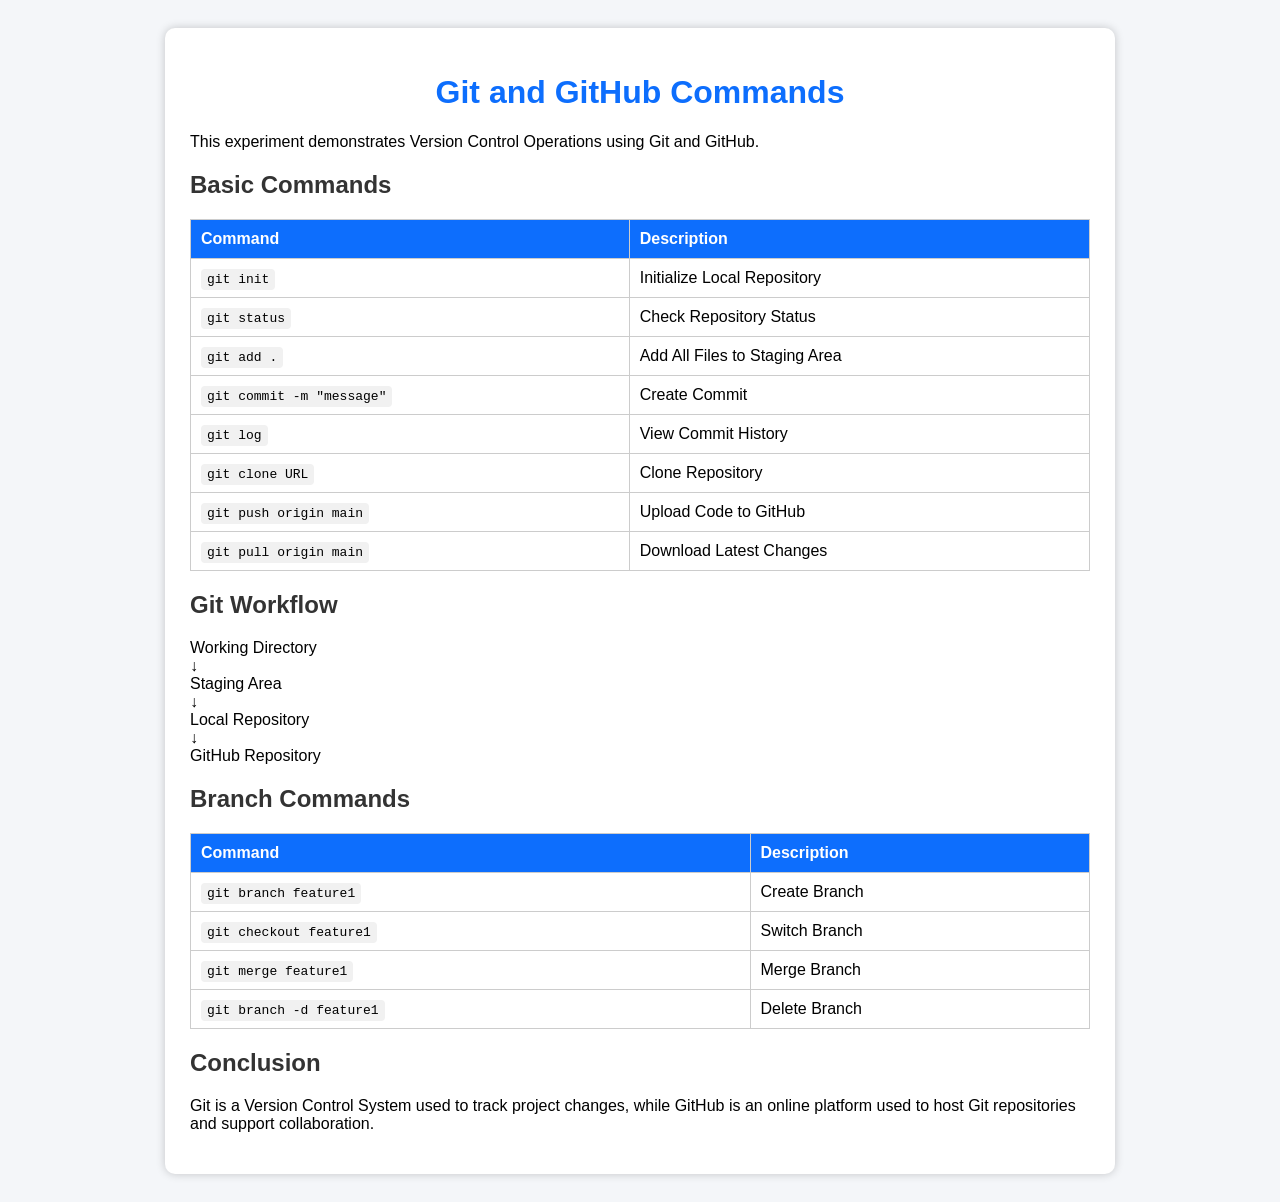
<file: Git and GitHub/index.html>
<!DOCTYPE html>
<html lang="en">
  <head>
    <meta charset="UTF-8" />
    <meta name="viewport" content="width=device-width, initial-scale=1.0" />
    <title>Git and GitHub Practical</title>

    <style>
      body {
        font-family: Arial, sans-serif;
        background: #f4f6f9;
        padding: 20px;
      }

      .container {
        max-width: 900px;
        margin: auto;
        background: white;
        padding: 25px;
        border-radius: 10px;
        box-shadow: 0px 0px 10px rgba(0, 0, 0, 0.2);
      }

      h1 {
        text-align: center;
        color: #0d6efd;
      }

      h2 {
        color: #333;
        margin-top: 20px;
      }

      table {
        width: 100%;
        border-collapse: collapse;
        margin-top: 15px;
      }

      th,
      td {
        border: 1px solid #ccc;
        padding: 10px;
        text-align: left;
      }

      th {
        background: #0d6efd;
        color: white;
      }

      code {
        background: #f1f1f1;
        padding: 3px 6px;
        border-radius: 4px;
      }
    </style>
  </head>

  <body>
    <div class="container">
      <h1>Git and GitHub Commands</h1>

      <p>
        This experiment demonstrates Version Control Operations using Git and
        GitHub.
      </p>

      <h2>Basic Commands</h2>

      <table>
        <tr>
          <th>Command</th>
          <th>Description</th>
        </tr>

        <tr>
          <td><code>git init</code></td>
          <td>Initialize Local Repository</td>
        </tr>

        <tr>
          <td><code>git status</code></td>
          <td>Check Repository Status</td>
        </tr>

        <tr>
          <td><code>git add .</code></td>
          <td>Add All Files to Staging Area</td>
        </tr>

        <tr>
          <td><code>git commit -m "message"</code></td>
          <td>Create Commit</td>
        </tr>

        <tr>
          <td><code>git log</code></td>
          <td>View Commit History</td>
        </tr>

        <tr>
          <td><code>git clone URL</code></td>
          <td>Clone Repository</td>
        </tr>

        <tr>
          <td><code>git push origin main</code></td>
          <td>Upload Code to GitHub</td>
        </tr>

        <tr>
          <td><code>git pull origin main</code></td>
          <td>Download Latest Changes</td>
        </tr>
      </table>

      <h2>Git Workflow</h2>

      <p>
        Working Directory
        <br />
        ↓
        <br />
        Staging Area
        <br />
        ↓
        <br />
        Local Repository
        <br />
        ↓
        <br />
        GitHub Repository
      </p>

      <h2>Branch Commands</h2>

      <table>
        <tr>
          <th>Command</th>
          <th>Description</th>
        </tr>

        <tr>
          <td><code>git branch feature1</code></td>
          <td>Create Branch</td>
        </tr>

        <tr>
          <td><code>git checkout feature1</code></td>
          <td>Switch Branch</td>
        </tr>

        <tr>
          <td><code>git merge feature1</code></td>
          <td>Merge Branch</td>
        </tr>

        <tr>
          <td><code>git branch -d feature1</code></td>
          <td>Delete Branch</td>
        </tr>
      </table>

      <h2>Conclusion</h2>

      <p>
        Git is a Version Control System used to track project changes, while
        GitHub is an online platform used to host Git repositories and support
        collaboration.
      </p>
    </div>
  </body>
</html>
</file>
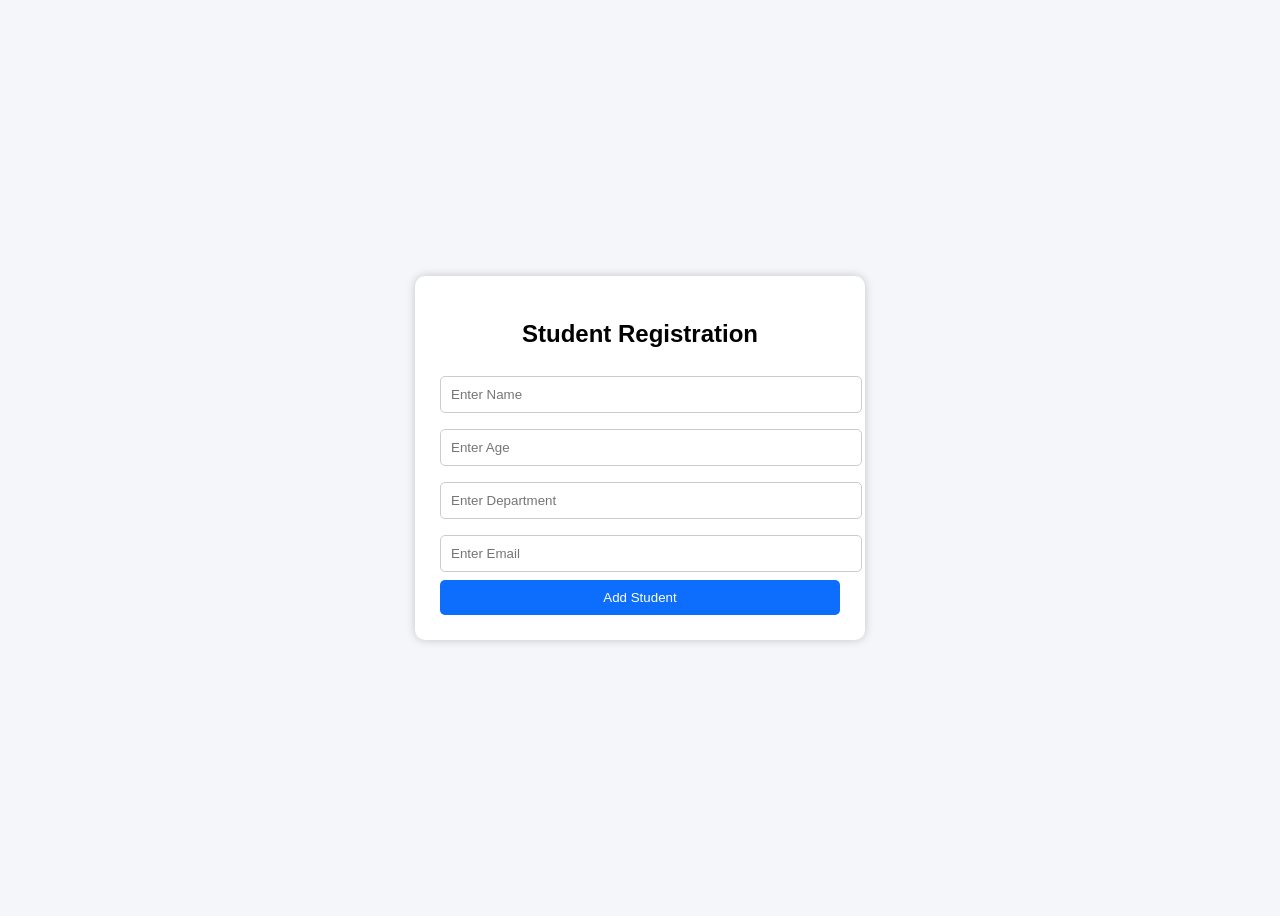
<file: Mongo DB/index.html>
<!DOCTYPE html>
<html lang="en">
  <head>
    <meta charset="UTF-8" />
    <meta name="viewport" content="width=device-width, initial-scale=1.0" />

    <title>Student Management System</title>

    <style>
      body {
        font-family: Arial, sans-serif;
        background: #f4f6f9;
        display: flex;
        justify-content: center;
        align-items: center;
        height: 100vh;
      }

      .container {
        background: white;
        padding: 25px;
        width: 400px;
        border-radius: 10px;
        box-shadow: 0 0 10px rgba(0, 0, 0, 0.2);
      }

      h2 {
        text-align: center;
        margin-bottom: 20px;
      }

      input {
        width: 100%;
        padding: 10px;
        margin: 8px 0;
        border: 1px solid #ccc;
        border-radius: 5px;
      }

      button {
        width: 100%;
        padding: 10px;
        background: #0d6efd;
        color: white;
        border: none;
        border-radius: 5px;
        cursor: pointer;
      }

      button:hover {
        background: #084298;
      }
    </style>
  </head>

  <body>
    <div class="container">
      <h2>Student Registration</h2>

      <input type="text" placeholder="Enter Name" />

      <input type="number" placeholder="Enter Age" />

      <input type="text" placeholder="Enter Department" />

      <input type="email" placeholder="Enter Email" />

      <button>Add Student</button>
    </div>
  </body>
</html>
</file>
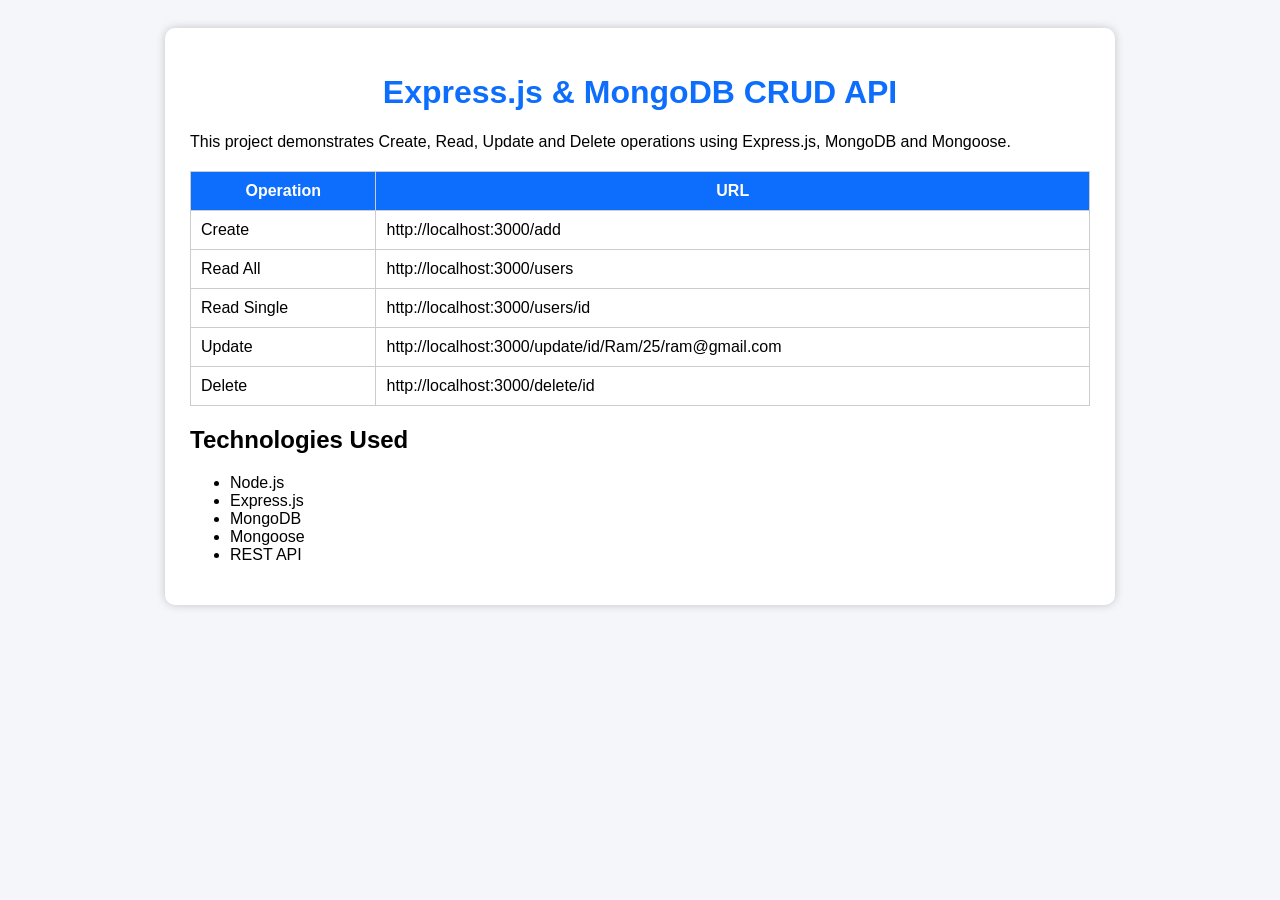
<file: New Mongo DB/index.html>
<!DOCTYPE html>
<html lang="en">
  <head>
    <meta charset="UTF-8" />
    <meta name="viewport" content="width=device-width, initial-scale=1.0" />

    <title>CRUD API Dashboard</title>

    <style>
      body {
        font-family: Arial, sans-serif;
        background: #f4f6f9;
        padding: 20px;
      }

      .container {
        max-width: 900px;
        margin: auto;
        background: white;
        padding: 25px;
        border-radius: 10px;
        box-shadow: 0 0 10px rgba(0, 0, 0, 0.2);
      }

      h1 {
        text-align: center;
        color: #0d6efd;
      }

      table {
        width: 100%;
        border-collapse: collapse;
        margin-top: 20px;
      }

      th,
      td {
        border: 1px solid #ccc;
        padding: 10px;
      }

      th {
        background: #0d6efd;
        color: white;
      }
    </style>
  </head>

  <body>
    <div class="container">
      <h1>Express.js & MongoDB CRUD API</h1>

      <p>
        This project demonstrates Create, Read, Update and Delete operations
        using Express.js, MongoDB and Mongoose.
      </p>

      <table>
        <tr>
          <th>Operation</th>
          <th>URL</th>
        </tr>

        <tr>
          <td>Create</td>
          <td>http://localhost:3000/add</td>
        </tr>

        <tr>
          <td>Read All</td>
          <td>http://localhost:3000/users</td>
        </tr>

        <tr>
          <td>Read Single</td>
          <td>http://localhost:3000/users/id</td>
        </tr>

        <tr>
          <td>Update</td>
          <td>http://localhost:3000/update/id/Ram/25/ram@gmail.com</td>
        </tr>

        <tr>
          <td>Delete</td>
          <td>http://localhost:3000/delete/id</td>
        </tr>
      </table>

      <h2>Technologies Used</h2>

      <ul>
        <li>Node.js</li>
        <li>Express.js</li>
        <li>MongoDB</li>
        <li>Mongoose</li>
        <li>REST API</li>
      </ul>
    </div>
  </body>
</html>
</file>
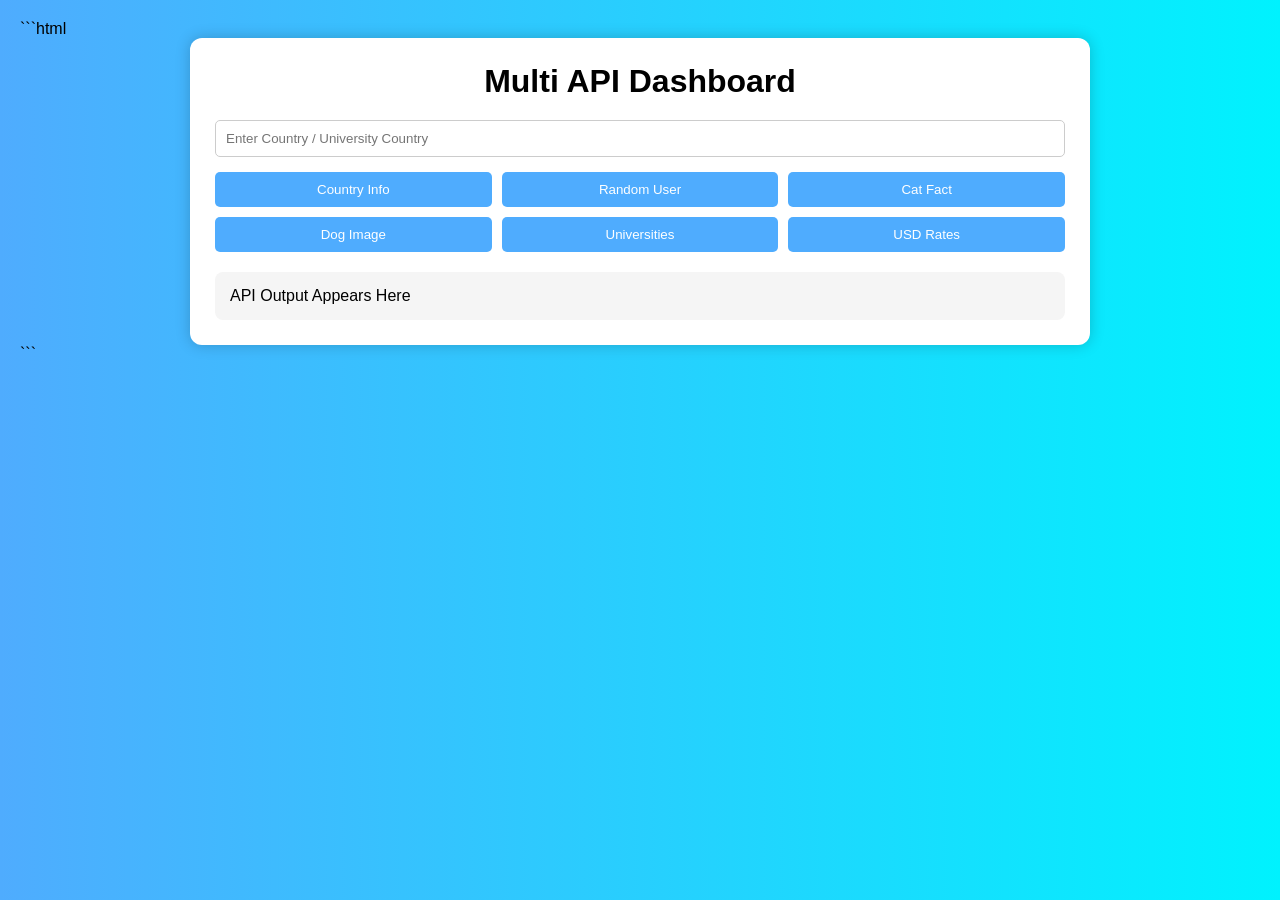
<file: api.html>
```html
<!DOCTYPE html>
<html lang="en">
  <head>
    <meta charset="UTF-8" />
    <meta name="viewport" content="width=device-width, initial-scale=1.0" />

    <title>Multi API Dashboard</title>

    <style>
      * {
        margin: 0;
        padding: 0;
        box-sizing: border-box;
        font-family: Arial, sans-serif;
      }

      body {
        background: linear-gradient(to right, #4facfe, #00f2fe);
        padding: 20px;
      }

      .container {
        max-width: 900px;
        margin: auto;
        background: white;
        padding: 25px;
        border-radius: 12px;
        box-shadow: 0px 0px 15px rgba(0, 0, 0, 0.2);
      }

      h1 {
        text-align: center;
        margin-bottom: 20px;
      }

      .buttons {
        display: grid;
        grid-template-columns: repeat(3, 1fr);
        gap: 10px;
        margin-bottom: 20px;
      }

      button {
        padding: 10px;
        background: #4facfe;
        color: white;
        border: none;
        border-radius: 5px;
        cursor: pointer;
      }

      button:hover {
        background: #007bff;
      }

      input {
        width: 100%;
        padding: 10px;
        margin-bottom: 15px;
        border: 1px solid #ccc;
        border-radius: 5px;
      }

      #output {
        margin-top: 15px;
        padding: 15px;
        background: #f5f5f5;
        border-radius: 8px;
      }

      img {
        max-width: 250px;
        display: block;
        margin-top: 10px;
      }
    </style>
  </head>

  <body>
    <div class="container">
      <h1>Multi API Dashboard</h1>

      <input
        type="text"
        id="searchBox"
        placeholder="Enter Country / University Country"
      />

      <div class="buttons">
        <button onclick="countryAPI()">Country Info</button>

        <button onclick="randomUserAPI()">Random User</button>

        <button onclick="catFactAPI()">Cat Fact</button>

        <button onclick="dogAPI()">Dog Image</button>

        <button onclick="universityAPI()">Universities</button>

        <button onclick="currencyAPI()">USD Rates</button>
      </div>

      <div id="output">API Output Appears Here</div>
    </div>

    <script>
      function countryAPI() {
        let country = document.getElementById("searchBox").value;

        fetch(`https://restcountries.com/v3.1/name/${country}`)
          .then((response) => response.json())
          .then((data) => {
            let c = data[0];

            document.getElementById("output").innerHTML = `
<h2>${c.name.common}</h2>

<img src="${c.flags.png}">

<p><b>Capital:</b> ${c.capital[0]}</p>

<p><b>Region:</b> ${c.region}</p>

<p><b>Population:</b> ${c.population.toLocaleString()}</p>
`;
          })
          .catch(() => {
            document.getElementById("output").innerHTML = "Country Not Found";
          });
      }

      function randomUserAPI() {
        fetch("https://randomuser.me/api/")
          .then((response) => response.json())
          .then((data) => {
            let u = data.results[0];

            document.getElementById("output").innerHTML = `
<h2>Random User</h2>

<img src="${u.picture.large}">

<p><b>Name:</b>
${u.name.first}
${u.name.last}</p>

<p><b>Email:</b>
${u.email}</p>

<p><b>Country:</b>
${u.location.country}</p>
`;
          });
      }

      function catFactAPI() {
        fetch("https://catfact.ninja/fact")
          .then((response) => response.json())
          .then((data) => {
            document.getElementById("output").innerHTML = `
<h2>Cat Fact</h2>

<p>${data.fact}</p>
`;
          });
      }

      function dogAPI() {
        fetch("https://dog.ceo/api/breeds/image/random")
          .then((response) => response.json())
          .then((data) => {
            document.getElementById("output").innerHTML = `
<h2>Random Dog</h2>

<img src="${data.message}">
`;
          });
      }

      function universityAPI() {
        let country = document.getElementById("searchBox").value;

        fetch(`http://universities.hipolabs.com/search?country=${country}`)
          .then((response) => response.json())
          .then((data) => {
            let result = "<h2>Universities</h2>";

            data.slice(0, 5).forEach((u) => {
              result += `<p>${u.name}</p>`;
            });

            document.getElementById("output").innerHTML = result;
          });
      }

      function currencyAPI() {
        fetch("https://open.er-api.com/v6/latest/USD")
          .then((response) => response.json())
          .then((data) => {
            document.getElementById("output").innerHTML = `
<h2>USD Exchange Rates</h2>

<p><b>INR:</b> ${data.rates.INR}</p>

<p><b>EUR:</b> ${data.rates.EUR}</p>

<p><b>GBP:</b> ${data.rates.GBP}</p>
`;
          });
      }
    </script>
  </body>
</html>
```
</file>
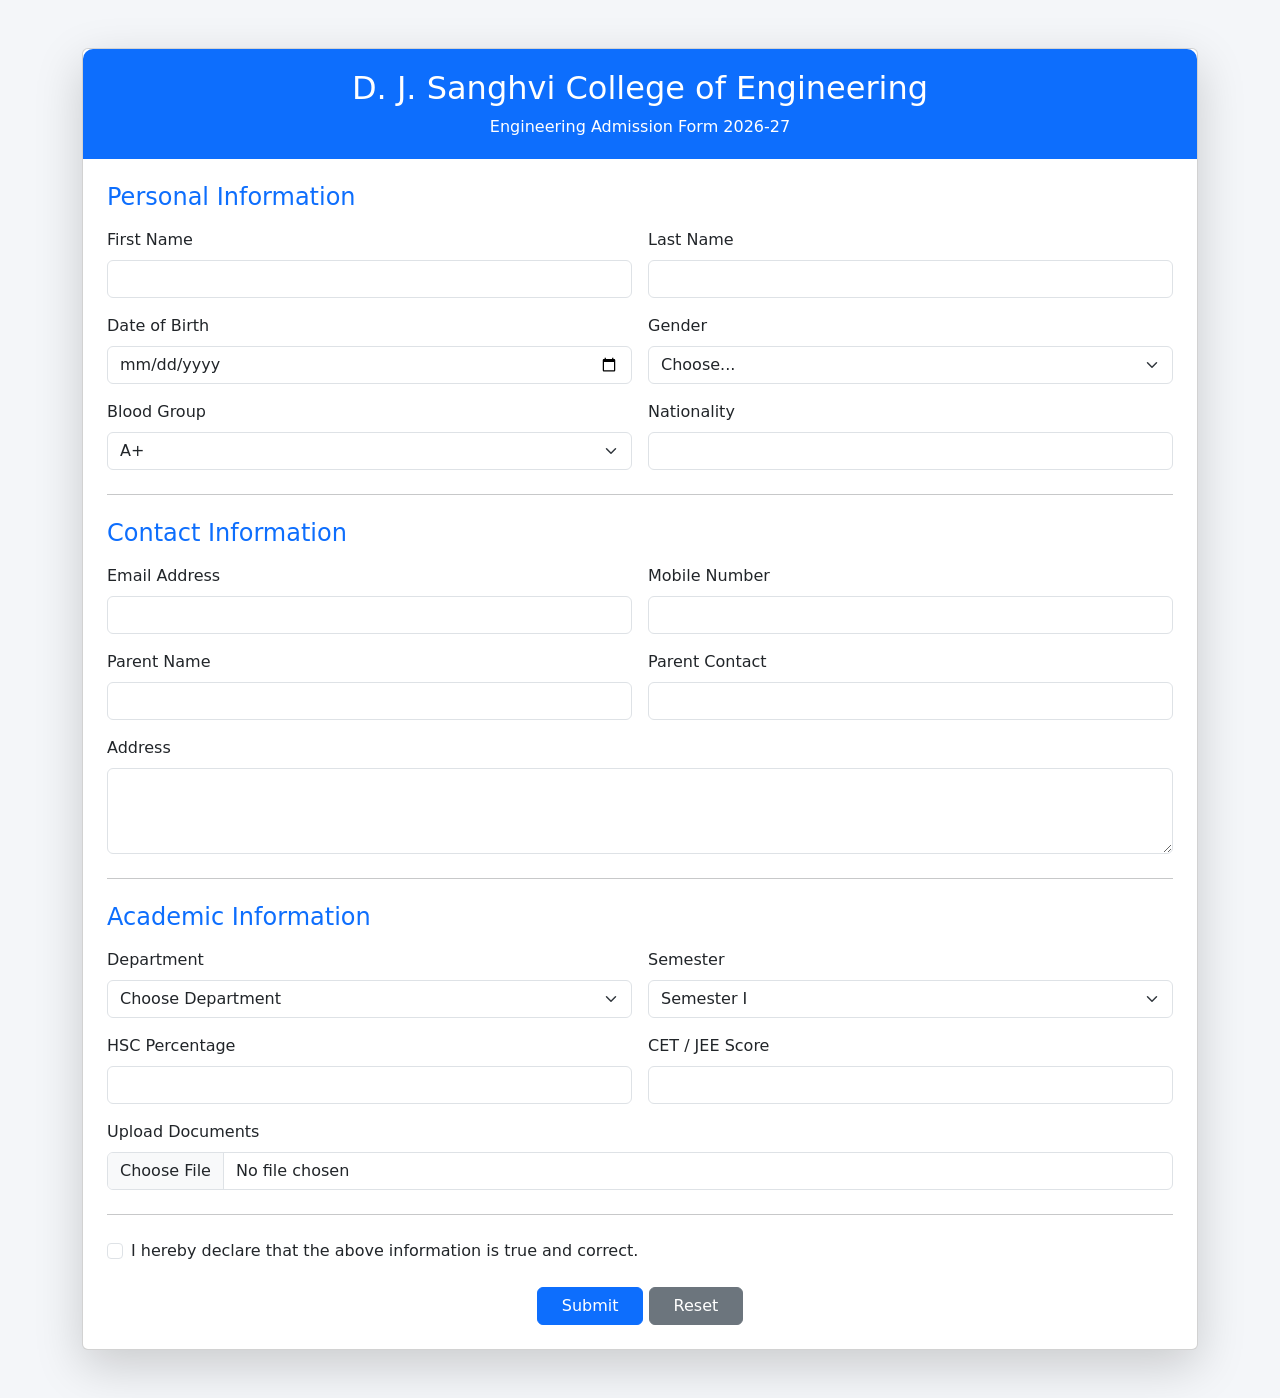
<file: bootstrap.html>
<!DOCTYPE html>
<html lang="en">
  <head>
    <meta charset="UTF-8" />
    <meta name="viewport" content="width=device-width, initial-scale=1.0" />
    <title>Engineering Admission Form</title>

    <!-- Bootstrap CSS CDN -->
    <link
      href="https://cdn.jsdelivr.net/npm/bootstrap@5.3.3/dist/css/bootstrap.min.css"
      rel="stylesheet"
    />

    <style>
      body {
        background-color: #f4f6f9;
      }

      .form-header {
        background-color: #0d6efd;
        color: white;
        padding: 20px;
        border-radius: 10px 10px 0 0;
      }
    </style>
  </head>

  <body>
    <div class="container mt-5 mb-5">
      <div class="card shadow-lg">
        <!-- Header -->
        <div class="form-header text-center">
          <h2>D. J. Sanghvi College of Engineering</h2>
          <p class="mb-0">Engineering Admission Form 2026-27</p>
        </div>

        <!-- Form Body -->
        <div class="card-body p-4">
          <form class="needs-validation" novalidate>
            <!-- Personal Information -->
            <h4 class="text-primary mb-3">Personal Information</h4>

            <div class="row g-3">
              <div class="col-md-6">
                <label class="form-label">First Name</label>
                <input type="text" class="form-control" required />
                <div class="invalid-feedback">Please enter first name.</div>
              </div>

              <div class="col-md-6">
                <label class="form-label">Last Name</label>
                <input type="text" class="form-control" required />
                <div class="invalid-feedback">Please enter last name.</div>
              </div>

              <div class="col-md-6">
                <label class="form-label">Date of Birth</label>
                <input type="date" class="form-control" required />
              </div>

              <div class="col-md-6">
                <label class="form-label">Gender</label>
                <select class="form-select" required>
                  <option value="">Choose...</option>
                  <option>Male</option>
                  <option>Female</option>
                  <option>Other</option>
                </select>
              </div>

              <div class="col-md-6">
                <label class="form-label">Blood Group</label>
                <select class="form-select">
                  <option>A+</option>
                  <option>B+</option>
                  <option>AB+</option>
                  <option>O+</option>
                </select>
              </div>

              <div class="col-md-6">
                <label class="form-label">Nationality</label>
                <input type="text" class="form-control" />
              </div>
            </div>

            <hr class="my-4" />

            <!-- Contact Information -->
            <h4 class="text-primary mb-3">Contact Information</h4>

            <div class="row g-3">
              <div class="col-md-6">
                <label class="form-label">Email Address</label>
                <input type="email" class="form-control" required />
              </div>

              <div class="col-md-6">
                <label class="form-label">Mobile Number</label>
                <input type="tel" class="form-control" required />
              </div>

              <div class="col-md-6">
                <label class="form-label">Parent Name</label>
                <input type="text" class="form-control" required />
              </div>

              <div class="col-md-6">
                <label class="form-label">Parent Contact</label>
                <input type="tel" class="form-control" required />
              </div>

              <div class="col-12">
                <label class="form-label">Address</label>
                <textarea class="form-control" rows="3"></textarea>
              </div>
            </div>

            <hr class="my-4" />

            <!-- Academic Information -->
            <h4 class="text-primary mb-3">Academic Information</h4>

            <div class="row g-3">
              <div class="col-md-6">
                <label class="form-label">Department</label>
                <select class="form-select" required>
                  <option value="">Choose Department</option>
                  <option>Artificial Intelligence & Data Science</option>
                  <option>Computer Engineering</option>
                  <option>Information Technology</option>
                  <option>Electronics & Telecommunication</option>
                  <option>Mechanical Engineering</option>
                </select>
              </div>

              <div class="col-md-6">
                <label class="form-label">Semester</label>
                <select class="form-select">
                  <option>Semester I</option>
                  <option>Semester II</option>
                  <option>Semester III</option>
                  <option>Semester IV</option>
                </select>
              </div>

              <div class="col-md-6">
                <label class="form-label">HSC Percentage</label>
                <input type="number" class="form-control" />
              </div>

              <div class="col-md-6">
                <label class="form-label">CET / JEE Score</label>
                <input type="number" class="form-control" />
              </div>

              <div class="col-md-12">
                <label class="form-label">Upload Documents</label>
                <input type="file" class="form-control" />
              </div>
            </div>

            <hr class="my-4" />

            <!-- Declaration -->
            <div class="form-check">
              <input class="form-check-input" type="checkbox" required />
              <label class="form-check-label">
                I hereby declare that the above information is true and correct.
              </label>
            </div>

            <div class="text-center mt-4">
              <button type="submit" class="btn btn-primary px-4">Submit</button>

              <button type="reset" class="btn btn-secondary px-4">Reset</button>
            </div>
          </form>
        </div>
      </div>
    </div>

    <!-- Bootstrap JS -->
    <script src="https://cdn.jsdelivr.net/npm/bootstrap@5.3.3/dist/js/bootstrap.bundle.min.js"></script>
  </body>
</html>
</file>
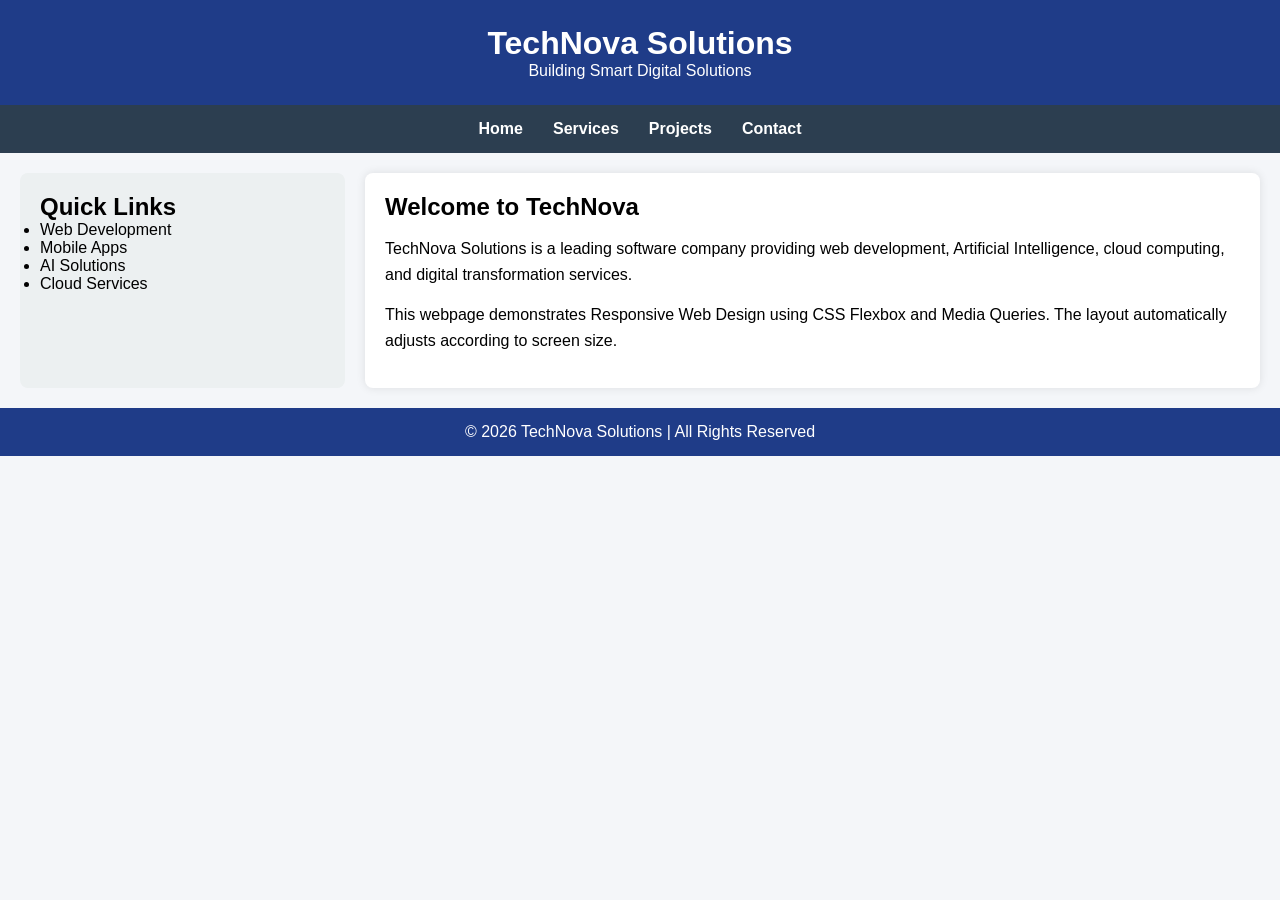
<file: gridflexboxmedia.html>
<!DOCTYPE html>
<html lang="en">
  <head>
    <meta charset="UTF-8" />
    <meta name="viewport" content="width=device-width, initial-scale=1.0" />
    <title>TechNova Solutions</title>

    <link rel="stylesheet" href="style.css" />
  </head>

  <body>
    <header>
      <h1>TechNova Solutions</h1>
      <p>Building Smart Digital Solutions</p>
    </header>

    <nav>
      <ul>
        <li><a href="#">Home</a></li>
        <li><a href="#">Services</a></li>
        <li><a href="#">Projects</a></li>
        <li><a href="#">Contact</a></li>
      </ul>
    </nav>

    <div class="container">
      <aside>
        <h2>Quick Links</h2>
        <ul>
          <li>Web Development</li>
          <li>Mobile Apps</li>
          <li>AI Solutions</li>
          <li>Cloud Services</li>
        </ul>
      </aside>

      <main>
        <h2>Welcome to TechNova</h2>

        <p>
          TechNova Solutions is a leading software company providing web
          development, Artificial Intelligence, cloud computing, and digital
          transformation services.
        </p>

        <p>
          This webpage demonstrates Responsive Web Design using CSS Flexbox and
          Media Queries. The layout automatically adjusts according to screen
          size.
        </p>
      </main>
    </div>

    <footer>
      <p>© 2026 TechNova Solutions | All Rights Reserved</p>
    </footer>
  </body>
</html>
</file>
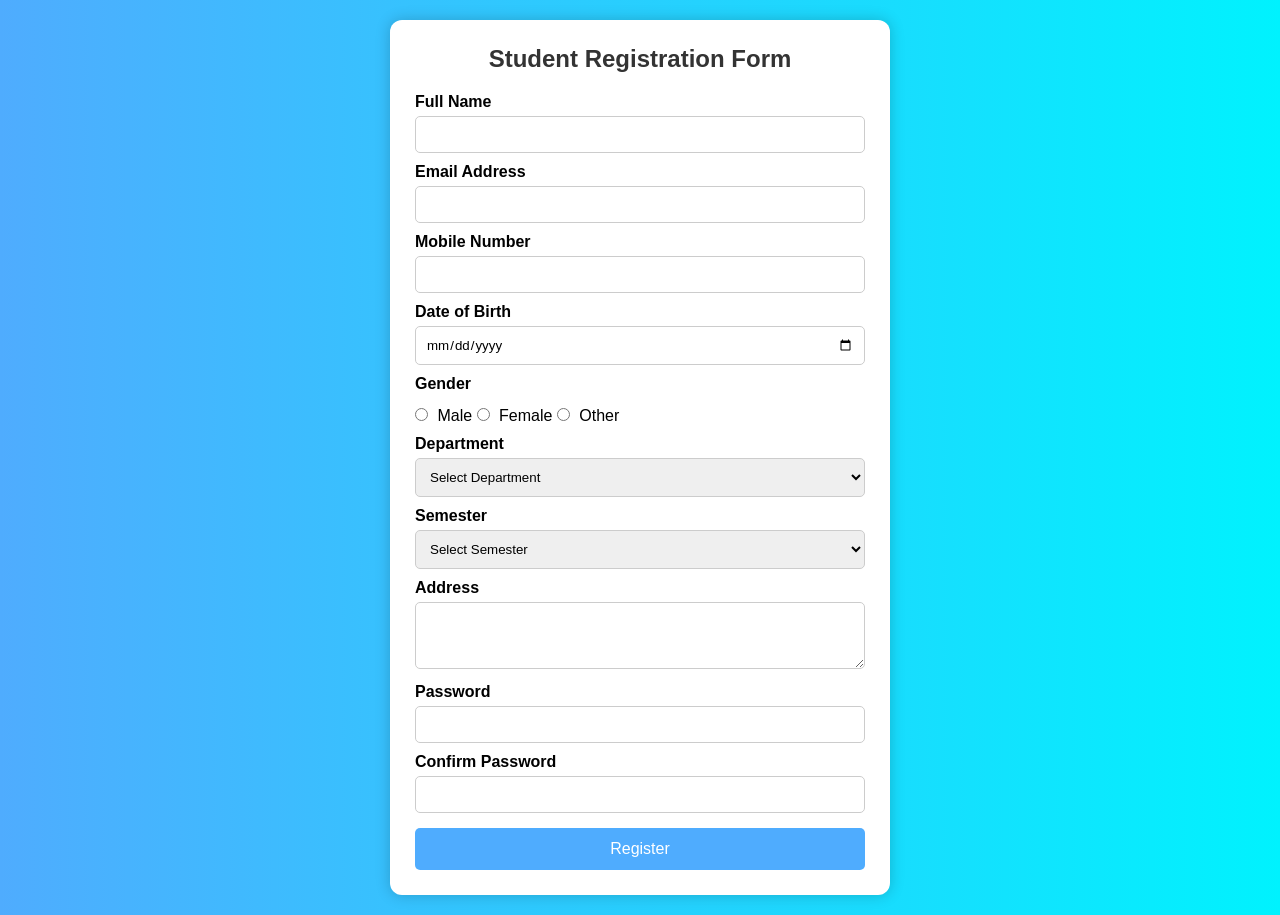
<file: javascriptvalidation.html>
<!DOCTYPE html>
<html lang="en">
  <head>
    <meta charset="UTF-8" />
    <meta name="viewport" content="width=device-width, initial-scale=1.0" />
    <title>Student Registration Validation</title>

    <style>
      * {
        margin: 0;
        padding: 0;
        box-sizing: border-box;
        font-family: Arial, sans-serif;
      }

      body {
        background: linear-gradient(to right, #4facfe, #00f2fe);
        display: flex;
        justify-content: center;
        align-items: center;
        min-height: 100vh;
        padding: 20px;
      }

      .container {
        width: 500px;
        background: white;
        padding: 25px;
        border-radius: 12px;
        box-shadow: 0px 0px 15px rgba(0, 0, 0, 0.2);
      }

      h2 {
        text-align: center;
        margin-bottom: 20px;
        color: #333;
      }

      label {
        font-weight: bold;
        display: block;
        margin-top: 10px;
      }

      input,
      select,
      textarea {
        width: 100%;
        padding: 10px;
        margin-top: 5px;
        border: 1px solid #ccc;
        border-radius: 5px;
      }

      .gender {
        margin-top: 10px;
      }

      .gender input {
        width: auto;
        margin-right: 5px;
      }

      button {
        width: 100%;
        padding: 12px;
        margin-top: 15px;
        border: none;
        border-radius: 5px;
        background: #4facfe;
        color: white;
        font-size: 16px;
        cursor: pointer;
      }

      button:hover {
        background: #007bff;
      }

      .error {
        color: red;
        margin-top: 10px;
      }

      .success {
        color: green;
        font-weight: bold;
        margin-top: 10px;
      }

      .output {
        display: none;
        margin-top: 15px;
        background: #f1f1f1;
        padding: 15px;
        border-radius: 5px;
      }
    </style>
  </head>

  <body>
    <div class="container">
      <h2>Student Registration Form</h2>

      <form id="myForm">
        <label>Full Name</label>
        <input type="text" id="name" />

        <label>Email Address</label>
        <input type="email" id="email" />

        <label>Mobile Number</label>
        <input type="text" id="phone" />

        <label>Date of Birth</label>
        <input type="date" id="dob" />

        <label>Gender</label>

        <div class="gender">
          <input type="radio" name="gender" value="Male" /> Male
          <input type="radio" name="gender" value="Female" /> Female
          <input type="radio" name="gender" value="Other" /> Other
        </div>

        <label>Department</label>

        <select id="department">
          <option value="">Select Department</option>
          <option>AI & DS</option>
          <option>Computer Engineering</option>
          <option>Information Technology</option>
          <option>EXTC</option>
        </select>

        <label>Semester</label>

        <select id="semester">
          <option value="">Select Semester</option>
          <option>Semester I</option>
          <option>Semester II</option>
          <option>Semester III</option>
          <option>Semester IV</option>
        </select>

        <label>Address</label>
        <textarea rows="3" id="address"></textarea>

        <label>Password</label>
        <input type="password" id="password" />

        <label>Confirm Password</label>
        <input type="password" id="confirmPassword" />

        <button type="submit">Register</button>
      </form>

      <p id="message"></p>

      <div id="output" class="output"></div>
    </div>

    <script>
      document
        .getElementById("myForm")
        .addEventListener("submit", function (event) {
          event.preventDefault();

          let name = document.getElementById("name").value.trim();
          let email = document.getElementById("email").value.trim();
          let phone = document.getElementById("phone").value.trim();
          let department = document.getElementById("department").value;
          let semester = document.getElementById("semester").value;
          let password = document.getElementById("password").value;
          let confirmPassword =
            document.getElementById("confirmPassword").value;

          let message = document.getElementById("message");
          let output = document.getElementById("output");

          let error = "";

          let namePattern = /^[A-Za-z ]+$/;
          let emailPattern = /^[^ ]+@[^ ]+\.[a-z]{2,3}$/;
          let phonePattern = /^[0-9]{10}$/;

          if (name === "") error += "Name is required.<br>";
          else if (!name.match(namePattern))
            error += "Name must contain only letters.<br>";

          if (!email.match(emailPattern)) error += "Enter valid email.<br>";

          if (!phone.match(phonePattern))
            error += "Phone number must contain exactly 10 digits.<br>";

          if (department === "") error += "Select Department.<br>";

          if (semester === "") error += "Select Semester.<br>";

          if (password.length < 6)
            error += "Password must be at least 6 characters.<br>";

          if (password !== confirmPassword)
            error += "Passwords do not match.<br>";

          if (error !== "") {
            message.innerHTML = error;
            message.className = "error";
            output.style.display = "none";
          } else {
            message.innerHTML = "Registration Successful!";
            message.className = "success";

            output.style.display = "block";

            output.innerHTML = `
<h3>Submitted Details</h3>

<p><b>Name:</b> ${name}</p>
<p><b>Email:</b> ${email}</p>
<p><b>Phone:</b> ${phone}</p>
<p><b>Department:</b> ${department}</p>
<p><b>Semester:</b> ${semester}</p>
`;
          }
        });
    </script>
  </body>
</html>
</file>
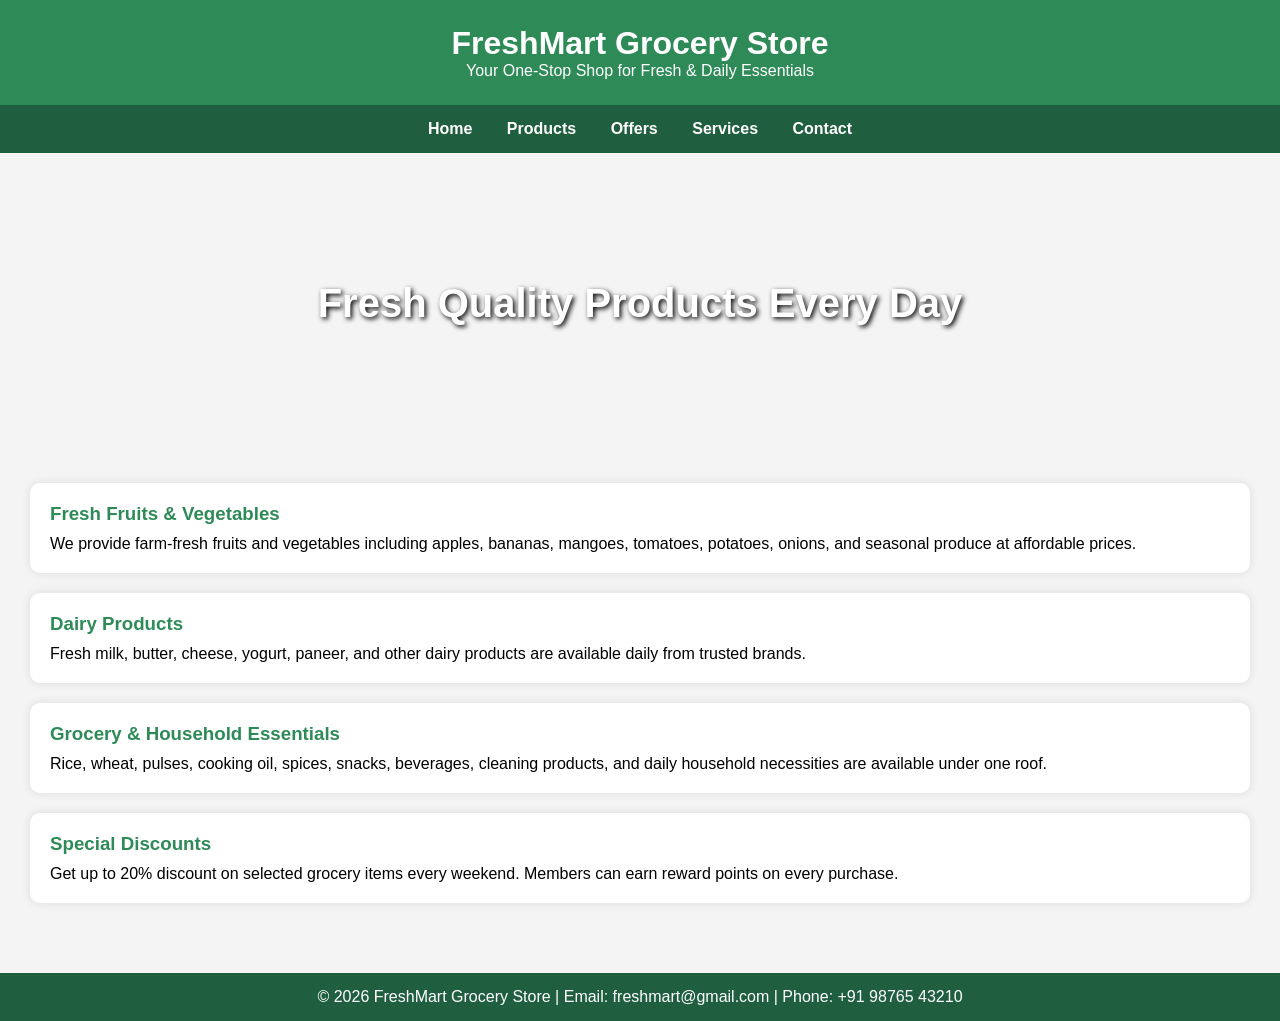
<file: one.html>
<!DOCTYPE html>
<html lang="en">
  <head>
    <meta charset="UTF-8" />
    <meta name="viewport" content="width=device-width, initial-scale=1.0" />
    <title>FreshMart Grocery Store</title>

    <style>
      * {
        margin: 0;
        padding: 0;
        box-sizing: border-box;
        font-family: Arial, sans-serif;
      }

      body {
        background-color: #f4f4f4;
      }

      header {
        background-color: #2e8b57;
        color: white;
        text-align: center;
        padding: 25px;
      }

      nav {
        background-color: #1f5f3f;
        padding: 15px;
        text-align: center;
      }

      nav a {
        color: white;
        text-decoration: none;
        margin: 0 15px;
        font-weight: bold;
      }

      nav a:hover {
        color: #ffd700;
      }

      .banner {
        background: url("https://images.unsplash.com/photo-1542838132-92c53300491e?auto=format&fit=crop&w=1200&q=80");
        background-size: cover;
        background-position: center;
        height: 300px;
        display: flex;
        justify-content: center;
        align-items: center;
        color: white;
        text-shadow: 2px 2px 5px black;
      }

      .banner h2 {
        font-size: 40px;
      }

      section {
        padding: 30px;
      }

      article {
        background: white;
        padding: 20px;
        margin-bottom: 20px;
        border-radius: 10px;
        box-shadow: 0px 0px 10px rgba(0, 0, 0, 0.1);
      }

      article h3 {
        color: #2e8b57;
        margin-bottom: 10px;
      }

      footer {
        background: #1f5f3f;
        color: white;
        text-align: center;
        padding: 15px;
        margin-top: 20px;
      }
    </style>
  </head>

  <body>
    <header>
      <h1>FreshMart Grocery Store</h1>
      <p>Your One-Stop Shop for Fresh & Daily Essentials</p>
    </header>

    <nav>
      <a href="#">Home</a>
      <a href="#">Products</a>
      <a href="#">Offers</a>
      <a href="#">Services</a>
      <a href="#">Contact</a>
    </nav>

    <section class="banner">
      <h2>Fresh Quality Products Every Day</h2>
    </section>

    <section>
      <article>
        <h3>Fresh Fruits & Vegetables</h3>
        <p>
          We provide farm-fresh fruits and vegetables including apples, bananas,
          mangoes, tomatoes, potatoes, onions, and seasonal produce at
          affordable prices.
        </p>
      </article>

      <article>
        <h3>Dairy Products</h3>
        <p>
          Fresh milk, butter, cheese, yogurt, paneer, and other dairy products
          are available daily from trusted brands.
        </p>
      </article>

      <article>
        <h3>Grocery & Household Essentials</h3>
        <p>
          Rice, wheat, pulses, cooking oil, spices, snacks, beverages, cleaning
          products, and daily household necessities are available under one
          roof.
        </p>
      </article>

      <article>
        <h3>Special Discounts</h3>
        <p>
          Get up to 20% discount on selected grocery items every weekend.
          Members can earn reward points on every purchase.
        </p>
      </article>
    </section>

    <footer>
      <p>
        © 2026 FreshMart Grocery Store | Email: freshmart@gmail.com | Phone: +91
        98765 43210
      </p>
    </footer>
  </body>
</html>
</file>
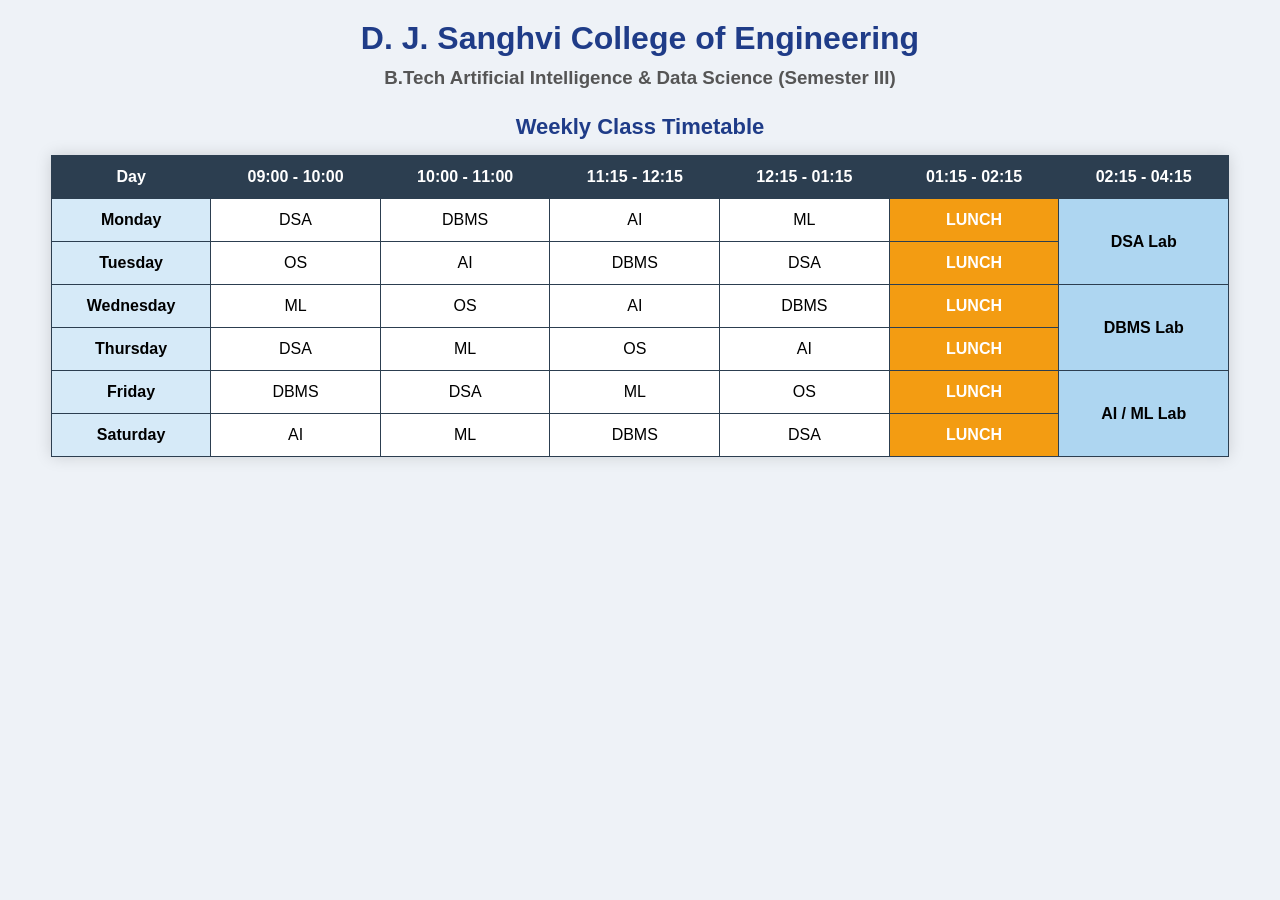
<file: two.html>
<!DOCTYPE html>
<html lang="en">
  <head>
    <meta charset="UTF-8" />
    <meta name="viewport" content="width=device-width, initial-scale=1.0" />
    <title>AI & DS Weekly Timetable</title>

    <style>
      * {
        margin: 0;
        padding: 0;
        box-sizing: border-box;
        font-family: Arial, sans-serif;
      }

      body {
        background-color: #eef2f7;
        padding: 20px;
      }

      h1 {
        text-align: center;
        color: #1f3c88;
        margin-bottom: 10px;
      }

      h3 {
        text-align: center;
        color: #555;
        margin-bottom: 25px;
      }

      table {
        width: 95%;
        margin: auto;
        border-collapse: collapse;
        background-color: white;
        box-shadow: 0px 0px 15px rgba(0, 0, 0, 0.15);
      }

      th,
      td {
        border: 1px solid #2c3e50;
        padding: 12px;
        text-align: center;
      }

      th {
        background-color: #2c3e50;
        color: white;
      }

      .day {
        background-color: #d6eaf8;
        font-weight: bold;
      }

      .lunch {
        background-color: #f39c12;
        color: white;
        font-weight: bold;
      }

      .lab {
        background-color: #aed6f1;
        font-weight: bold;
      }

      tr:hover {
        background-color: #f2f2f2;
      }

      caption {
        font-size: 22px;
        font-weight: bold;
        margin-bottom: 15px;
        color: #1f3c88;
      }
    </style>
  </head>

  <body>
    <h1>D. J. Sanghvi College of Engineering</h1>
    <h3>B.Tech Artificial Intelligence & Data Science (Semester III)</h3>

    <table>
      <caption>
        Weekly Class Timetable
      </caption>

      <tr>
        <th>Day</th>
        <th>09:00 - 10:00</th>
        <th>10:00 - 11:00</th>
        <th>11:15 - 12:15</th>
        <th>12:15 - 01:15</th>
        <th>01:15 - 02:15</th>
        <th>02:15 - 04:15</th>
      </tr>

      <tr>
        <td class="day">Monday</td>
        <td>DSA</td>
        <td>DBMS</td>
        <td>AI</td>
        <td>ML</td>
        <td class="lunch">LUNCH</td>
        <td class="lab" rowspan="2">DSA Lab</td>
      </tr>

      <tr>
        <td class="day">Tuesday</td>
        <td>OS</td>
        <td>AI</td>
        <td>DBMS</td>
        <td>DSA</td>
        <td class="lunch">LUNCH</td>
      </tr>

      <tr>
        <td class="day">Wednesday</td>
        <td>ML</td>
        <td>OS</td>
        <td>AI</td>
        <td>DBMS</td>
        <td class="lunch">LUNCH</td>
        <td class="lab" rowspan="2">DBMS Lab</td>
      </tr>

      <tr>
        <td class="day">Thursday</td>
        <td>DSA</td>
        <td>ML</td>
        <td>OS</td>
        <td>AI</td>
        <td class="lunch">LUNCH</td>
      </tr>

      <tr>
        <td class="day">Friday</td>
        <td>DBMS</td>
        <td>DSA</td>
        <td>ML</td>
        <td>OS</td>
        <td class="lunch">LUNCH</td>
        <td class="lab" rowspan="2">AI / ML Lab</td>
      </tr>

      <tr>
        <td class="day">Saturday</td>
        <td>AI</td>
        <td>ML</td>
        <td>DBMS</td>
        <td>DSA</td>
        <td class="lunch">LUNCH</td>
      </tr>
    </table>
  </body>
</html>
</file>
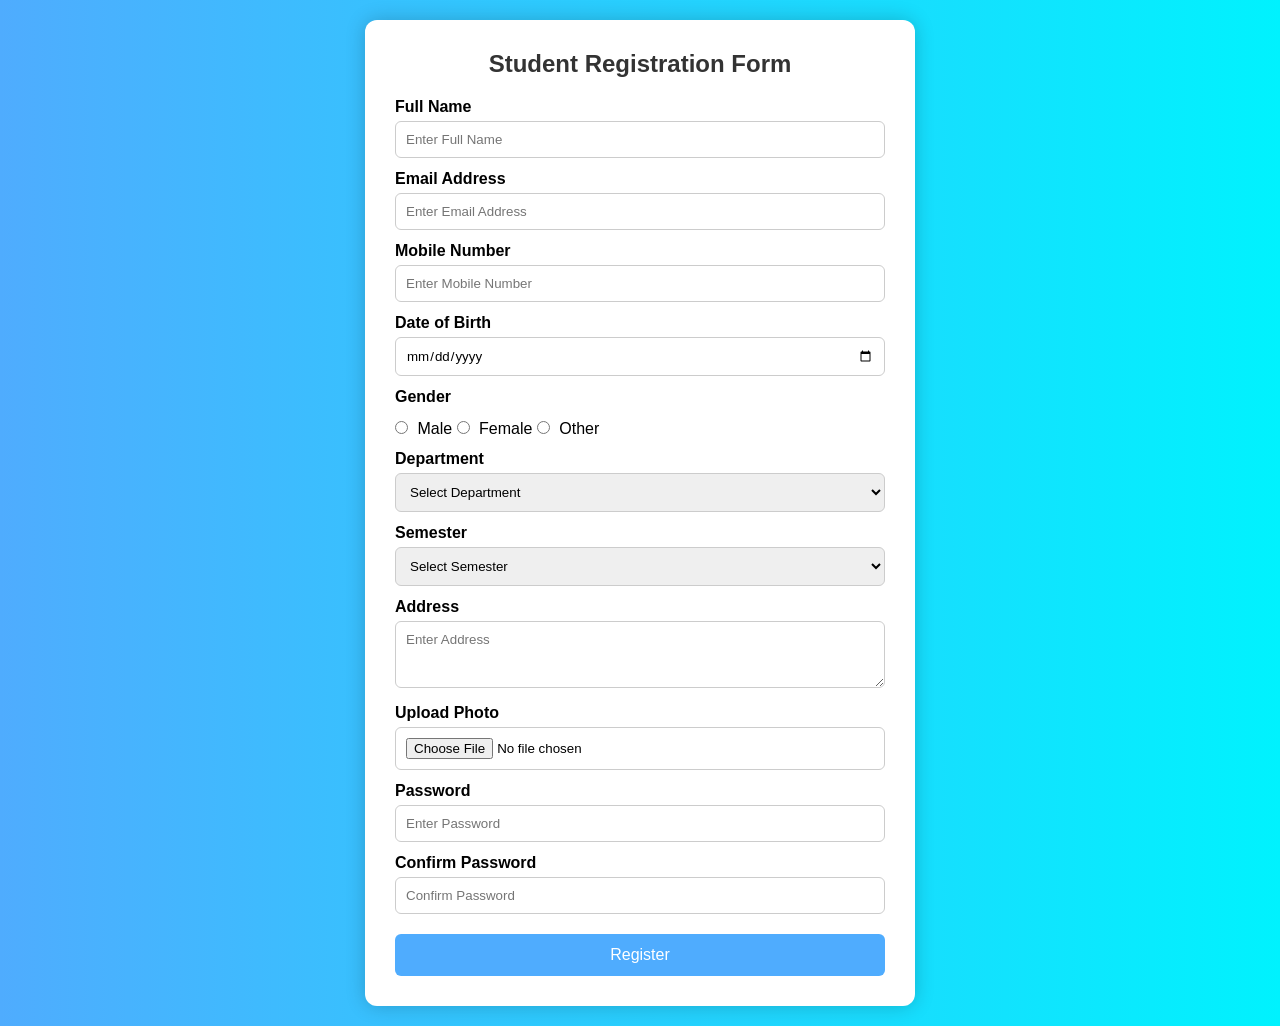
<file: userregistration.html>
<!DOCTYPE html>
<html lang="en">
  <head>
    <meta charset="UTF-8" />
    <meta name="viewport" content="width=device-width, initial-scale=1.0" />
    <title>Student Registration Form</title>

    <style>
      * {
        margin: 0;
        padding: 0;
        box-sizing: border-box;
        font-family: Arial, sans-serif;
      }

      body {
        background: linear-gradient(to right, #4facfe, #00f2fe);
        display: flex;
        justify-content: center;
        align-items: center;
        min-height: 100vh;
        padding: 20px;
      }

      .container {
        width: 550px;
        background-color: white;
        padding: 30px;
        border-radius: 12px;
        box-shadow: 0px 0px 20px rgba(0, 0, 0, 0.2);
      }

      h2 {
        text-align: center;
        color: #333;
        margin-bottom: 20px;
      }

      label {
        display: block;
        margin-top: 12px;
        font-weight: bold;
      }

      input,
      select,
      textarea {
        width: 100%;
        padding: 10px;
        margin-top: 5px;
        border: 1px solid #ccc;
        border-radius: 6px;
      }

      .gender {
        margin-top: 10px;
      }

      .gender input {
        width: auto;
        margin-right: 5px;
      }

      .btn {
        width: 100%;
        background-color: #4facfe;
        color: white;
        border: none;
        padding: 12px;
        margin-top: 20px;
        border-radius: 6px;
        font-size: 16px;
        cursor: pointer;
      }

      .btn:hover {
        background-color: #007bff;
      }
    </style>
  </head>

  <body>
    <div class="container">
      <h2>Student Registration Form</h2>

      <form>
        <label>Full Name</label>
        <input type="text" placeholder="Enter Full Name" required />

        <label>Email Address</label>
        <input type="email" placeholder="Enter Email Address" required />

        <label>Mobile Number</label>
        <input type="tel" placeholder="Enter Mobile Number" required />

        <label>Date of Birth</label>
        <input type="date" required />

        <label>Gender</label>

        <div class="gender">
          <input type="radio" name="gender" required /> Male
          <input type="radio" name="gender" /> Female
          <input type="radio" name="gender" /> Other
        </div>

        <label>Department</label>

        <select required>
          <option value="">Select Department</option>
          <option>Artificial Intelligence & Data Science</option>
          <option>Computer Engineering</option>
          <option>Information Technology</option>
          <option>Electronics & Telecommunication</option>
        </select>

        <label>Semester</label>

        <select required>
          <option value="">Select Semester</option>
          <option>Semester I</option>
          <option>Semester II</option>
          <option>Semester III</option>
          <option>Semester IV</option>
        </select>

        <label>Address</label>
        <textarea rows="3" placeholder="Enter Address"></textarea>

        <label>Upload Photo</label>
        <input type="file" />

        <label>Password</label>
        <input
          type="password"
          placeholder="Enter Password"
          minlength="6"
          required
        />

        <label>Confirm Password</label>
        <input type="password" placeholder="Confirm Password" required />

        <input type="submit" value="Register" class="btn" />
      </form>
    </div>
  </body>
</html>
</file>
<file: style.css>
* {
  margin: 0;
  padding: 0;
  box-sizing: border-box;
}

/* Body */

body {
  font-family: Arial, sans-serif;
  background-color: #f4f6f9;
}

/* Header */

header {
  background-color: #1f3c88;
  color: white;
  text-align: center;
  padding: 25px;
}

/* Navigation */

nav {
  background-color: #2c3e50;
}

nav ul {
  list-style: none;
  display: flex;
  justify-content: center;
}

nav ul li {
  padding: 15px;
}

nav ul li a {
  text-decoration: none;
  color: white;
  font-weight: bold;
}

nav ul li a:hover {
  color: #f1c40f;
}

/* Layout */

.container {
  display: flex;
  padding: 20px;
  gap: 20px;
}

/* Sidebar */

aside {
  flex: 1;
  background-color: #ecf0f1;
  padding: 20px;
  border-radius: 8px;
}

/* Main Content */

main {
  flex: 3;
  background-color: white;
  padding: 20px;
  border-radius: 8px;
  box-shadow: 0px 0px 10px rgba(0, 0, 0, 0.1);
}

main h2 {
  margin-bottom: 15px;
}

main p {
  margin-bottom: 15px;
  line-height: 1.6;
}

/* Footer */

footer {
  background-color: #1f3c88;
  color: white;
  text-align: center;
  padding: 15px;
}

/* ========================= */
/* Responsive Design */
/* ========================= */

/* Tablet */

@media (max-width: 768px) {
  .container {
    flex-direction: column;
  }

  nav ul {
    flex-direction: column;
    align-items: center;
  }
}

/* Mobile */

@media (max-width: 480px) {
  header h1 {
    font-size: 22px;
  }

  nav ul li {
    padding: 10px;
  }

  aside,
  main {
    padding: 15px;
  }
}
</file>
